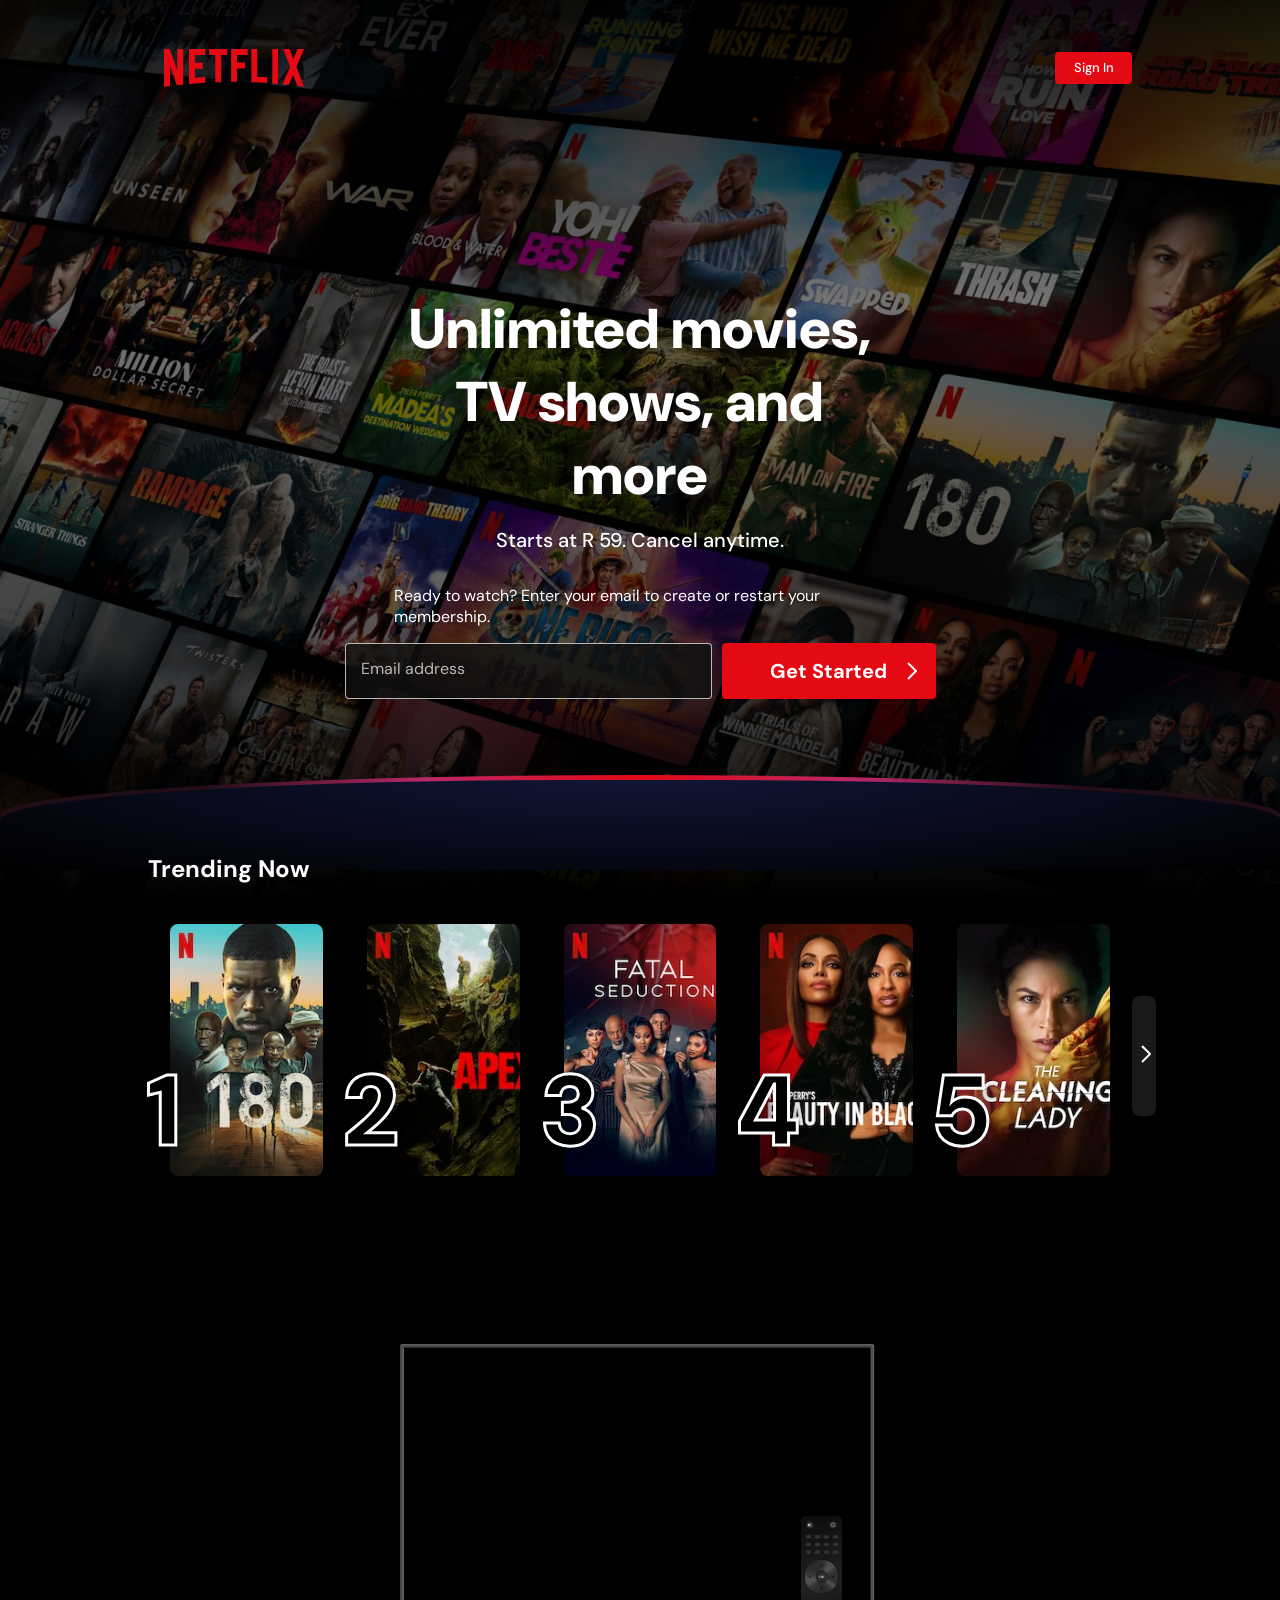
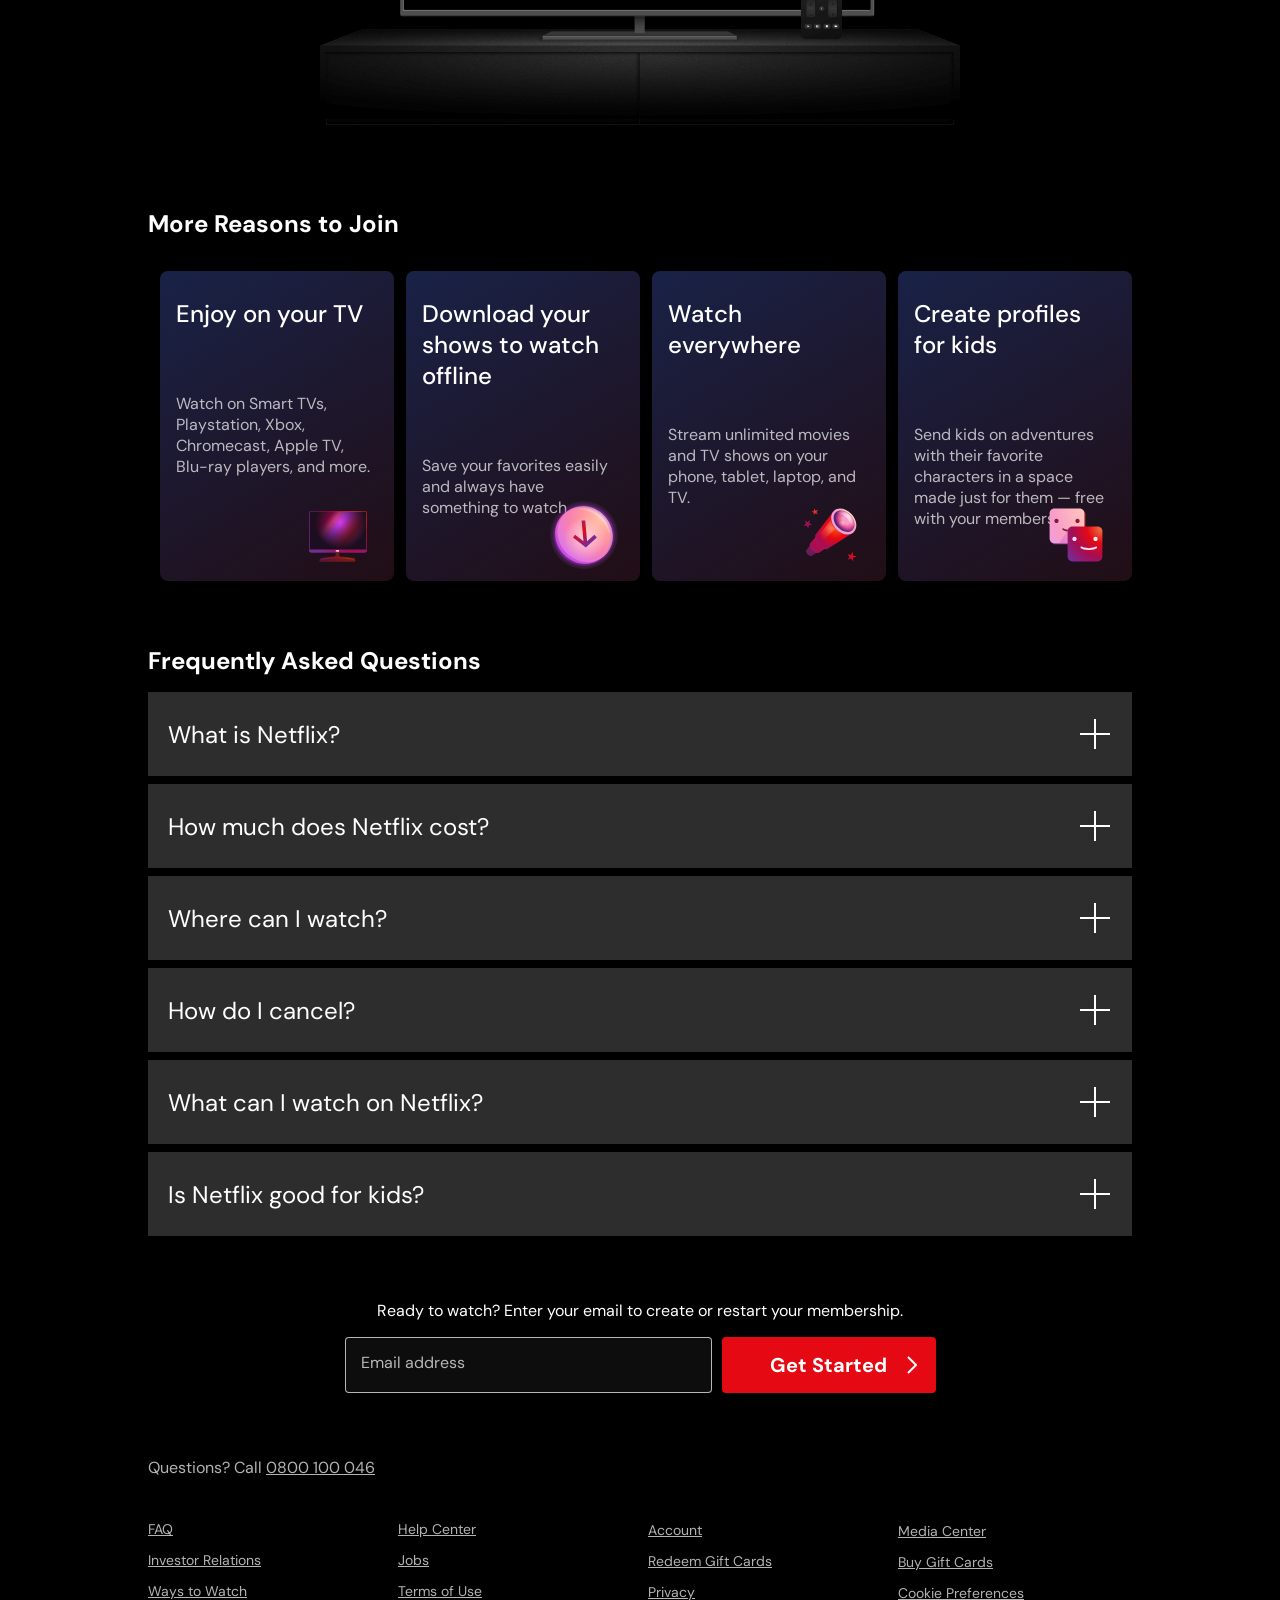
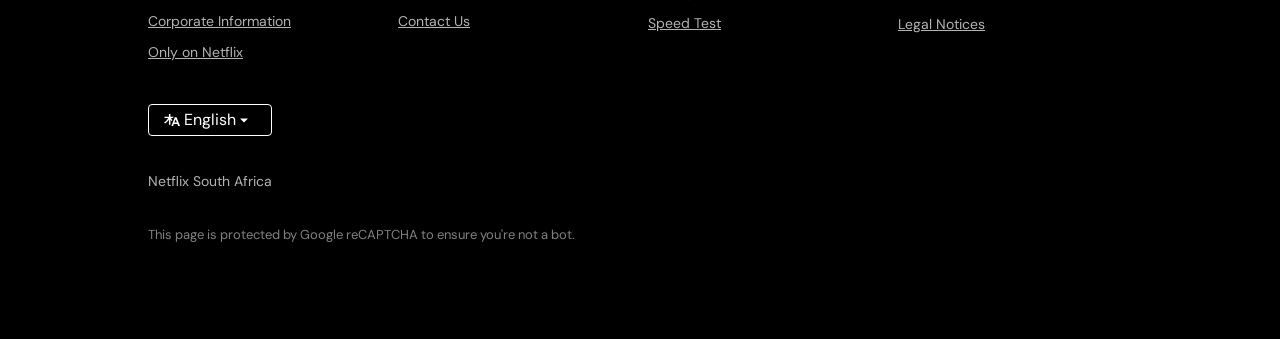
<file: index.html>
<!DOCTYPE html>
<html lang="en">
  <head>
    <meta charset="UTF-8" />
    <meta name="viewport" content="width=device-width, initial-scale=1.0" />
    <title>Netflix Clone</title>
    <link rel="icon" href="assets/favicon.png" />
    <link rel="stylesheet" href="style.css" />
    <link rel="stylesheet" href="responsive.css" />
  </head>
  <body>
    <header id="banner-wrap">
      <div id="dark-overlay"></div>

      <div id="wrapper">
        <img id="logo" src="assets/logo.svg" alt="Netflix logo" />
        <button id="sign_in_button">Sign In</button>
      </div>
      <div class="info">
        <h1>Unlimited movies, TV shows, and more</h1>
        <p>Starts at R 59. Cancel anytime.</p>
        <h3>
          Ready to watch? Enter your email to create or restart your membership.
        </h3>
        <div class="form_button_wrapper">
          <form>
            <label for="Email Address">Email address </label>
          </form>
          <button class="started-button">
            Get Started
            <img
              src="assets/button-arrow.svg"
              alt="greater than sign / arrow"
            />
          </button>
        </div>
      </div>
      <div class="curve-in">
        <div class="curve-out"></div>
      </div>
      <!-- <h2>Trending Now</h2> -->
    </header>
    <main>
      <div id="trending">
        <h2>Trending Now</h2>
        <div class="movie-slideshow">
          <div id="movie1">
            <span>1</span>
          </div>
          <div id="movie2">
            <span>2</span>
          </div>
          <div id="movie3">
            <span>3</span>
          </div>
          <div id="movie4">
            <span>4</span>
          </div>
          <div id="movie5">
            <span>5</span>
          </div>
          <div id="side_button">
            <button id="next-button">
              <img src="assets/next-movie-button.svg" alt="next button" />
            </button>
          </div>
        </div>
      </div>
      <!-- video element -->
      <div id="trailer">
        <div id="trailer-tv">
          <img src="assets/tv.png" alt="television" />

          <video autoplay playsinline muted loop>
            <source src="assets/netflix-trailer.m4v" type="video/mp4" />
          </video>
        </div>
      </div>
      <!-- second section of the main -->
      <h2>More Reasons to Join</h2>
      <div id="reasons-container">
        <div id="reasons1">
          <div class="text-container">
            <h3>Enjoy on your TV</h3>
            <p>
              Watch on Smart TVs, Playstation, Xbox, Chromecast, Apple TV,
              Blu-ray players, and more.
            </p>
            <img src="assets/tv_icon.svg" alt="tv icon" />
          </div>
        </div>
        <div id="reasons2">
          <div class="text-container">
            <h3>Download your shows to watch offline</h3>
            <p>
              Save your favorites easily and always have something to watch.
            </p>
            <img src="assets/arrow_icon.svg" alt="arrow icon" />
          </div>
        </div>
        <div id="reasons3">
          <div class="text-container">
            <h3>Watch everywhere</h3>
            <p>
              Stream unlimited movies and TV shows on your phone, tablet,
              laptop, and TV.
            </p>
            <img src="assets/comet_icon.svg" alt="comet icon" />
          </div>
        </div>
        <div id="reasons4">
          <div class="text-container">
            <h3>Create profiles for kids</h3>
            <p>
              Send kids on adventures with their favorite characters in a space
              made just for them — free with your membership.
            </p>
            <img src="assets/square_icons.svg" alt="kids profile icon" />
          </div>
        </div>
      </div>
      <!-- faq section / third section -->
      <div id="faq-container">
        <h2>Frequently Asked Questions</h2>
        <details>
          <summary>What is Netflix?</summary>
          <p>Netflix is a streaming service with movies and shows online.</p>
        </details>

        <details>
          <summary>How much does Netflix cost?</summary>
          <p>Plans start from X per month depending on your region.</p>
        </details>

        <details>
          <summary>Where can I watch?</summary>
          <p>
            Watch anywhere, anytime. Sign in with your Netflix account to watch
            instantly on the web at netflix.com from your personal computer or
            on any internet-connected device that offers the Netflix app,
            including smart TVs, smartphones, tablets, streaming media players
            and game consoles. You can also download your favorite shows with
            the iOS or Android app. Use downloads to watch while you're on the
            go and without an internet connection. Take Netflix with you
            anywhere.
          </p>
        </details>

        <details>
          <summary>How do I cancel?</summary>
          <p>
            Netflix is flexible. You can easily cancel your account online in
            two clicks. There are no cancellation fees – start or stop your
            account anytime.
          </p>
        </details>

        <details>
          <summary>What can I watch on Netflix?</summary>
          <p>
            Netflix has an extensive library of feature films, documentaries, TV
            shows, anime, award-winning Netflix originals, and more. Watch as
            much as you want, anytime you want.
          </p>
        </details>

        <details>
          <summary>Is Netflix good for kids?</summary>
          <p>
            The Netflix Kids experience is included in your membership to give
            parents control while kids enjoy family-friendly TV shows and movies
            in their own space. Kids profiles come with PIN-protected parental
            controls that let you restrict the maturity rating of content kids
            can watch and block specific titles you don’t want kids to see.
          </p>
        </details>
      </div>
      <!-- small section form and button -->
      <div id="rectangle-wrap">
        <h3>
          Ready to watch? Enter your email to create or restart your membership.
        </h3>
        <div id="rectangle-box">
          <div class="form_button_wrapper">
            <form>
              <label for="Email Address">Email address </label>
            </form>
            <button class="started-button">
              Get Started
              <img
                src="assets/button-arrow.svg"
                alt="greater than sign / arrow"
              />
            </button>
          </div>
        </div>
      </div>
    </main>
    <!-- footer section begins here -->
    <footer>
      <div id="netflix-tel">
        <p>
          Questions? Call
          <a href="https://www.netflix.com/za/tel:0800 100 046">0800 100 046</a>
        </p>
      </div>
      <div id="footer-list">
        <ul>
          <li><a href="link.html">FAQ</a></li>
          <li><a href="link.html">Investor Relations</a></li>
          <li><a href="link.html">Ways to Watch</a></li>
          <li><a href="link.html">Corporate Information</a></li>
          <li><a href="link.html">Only on Netflix</a></li>

          <li><a href="link.html">Help Center</a></li>
          <li><a href="link.html">Jobs</a></li>
          <li><a href="link.html">Terms of Use</a></li>
          <li><a href="link.html">Contact Us</a></li>
          <li></li>

          <li><a href="link.html">Account</a></li>
          <li><a href="link.html">Redeem Gift Cards</a></li>
          <li><a href="link.html">Privacy</a></li>
          <li><a href="link.html">Speed Test</a></li>
          <li></li>

          <li><a href="link.html">Media Center</a></li>
          <li><a href="link.html">Buy Gift Cards</a></li>
          <li><a href="link.html">Cookie Preferences</a></li>
          <li><a href="link.html">Legal Notices</a></li>
        </ul>
      </div>
      <div id="language">
        <img
          src="assets/chinese_translation.svg"
          alt="translation icon"
        /><select name="SelectLanguage" id="SelectLanguage">
          <option value="English">English</option>
        </select>
        <img src="assets/selectlanguage.svg" alt="drop down" />
      </div>
      <p id="netflix-sa">Netflix South Africa</p>
      <p id="recaptcha">
        This page is protected by Google reCAPTCHA to ensure you're not a bot.
      </p>
      <div id="footer-button">
        <button>Get Started</button>
      </div>
    </footer>
  </body>
</html>
</file>
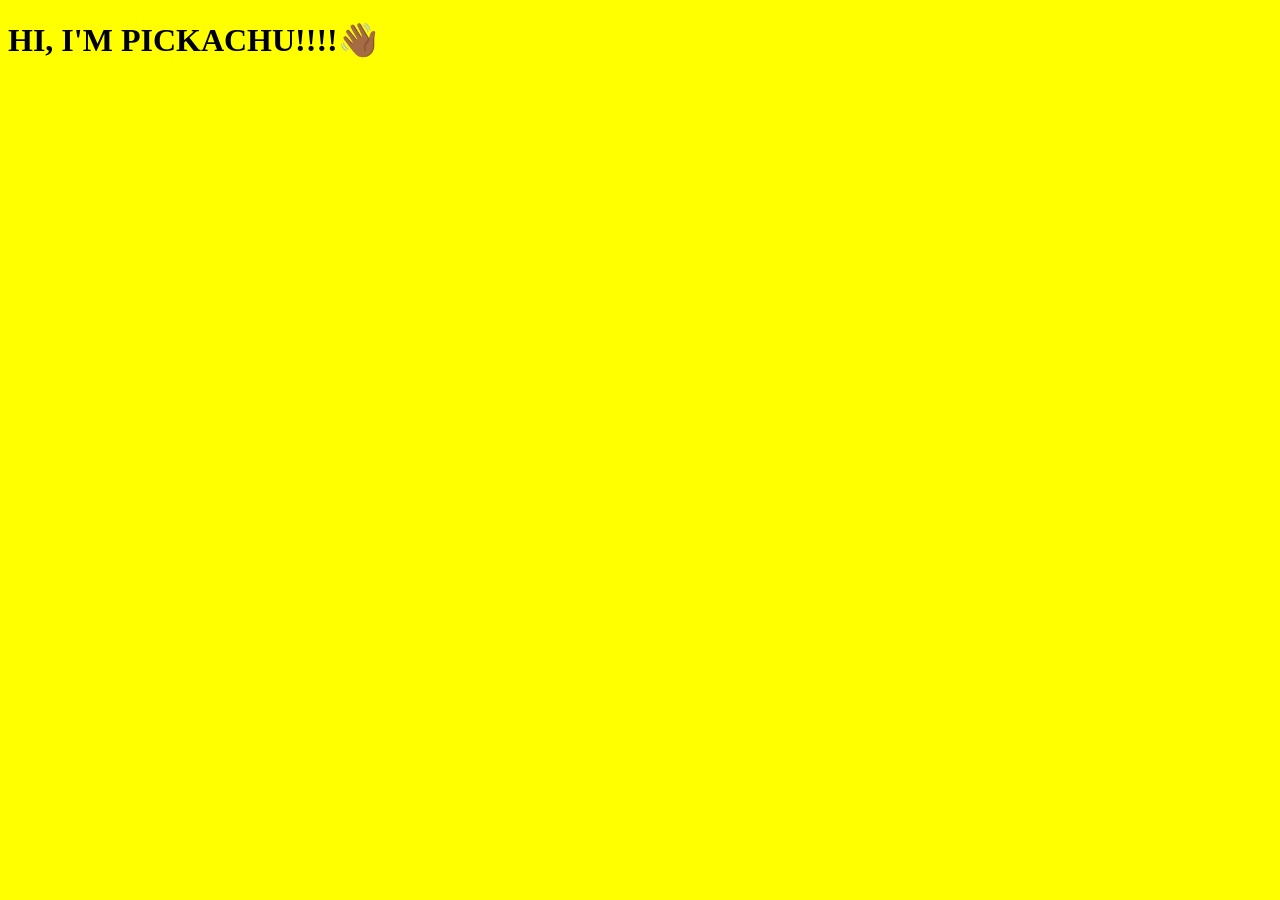
<file: link.html>
<!DOCTYPE html>
<html lang="en">
  <head>
    <meta charset="UTF-8" />
    <meta name="viewport" content="width=device-width, initial-scale=1.0" />
    <title>Blank</title>
  </head>
  <body style="background-color: yellow">
    <h1>HI, I'M PICKACHU!!!!👋🏾</h1>
    <video autoplay playsinline loop style="margin-left: 30%">
      <source src="assets/pikachu.mov" type="video/mp4" />
    </video>
  </body>
</html>
</file>
<file: style.css>
@import url("https://fonts.googleapis.com/css2?family=DM+Sans:ital,opsz,wght@0,9..40,100..1000;1,9..40,100..1000&display=swap");
@import url("https://fonts.googleapis.com/css2?family=Archivo:ital,wght@0,100..900;1,100..900&family=DM+Sans:ital,opsz,wght@0,9..40,100..1000;1,9..40,100..1000&display=swap");
* {
  box-sizing: border-box;
  margin: 0;
  padding: 0;
  /* padding: 0 148px; */
  font-family: "DM Sans", sans-serif;
  /* font-family: "Archivo", sans-serif; */
}
body {
  background-color: rgb(0, 0, 0);
}
#banner-wrap {
  width: 100vw;
  height: 100vh;
  background: url(assets/backgroung.jpg);
  background-size: cover;
  background-repeat: no-repeat;
  position: relative;
  z-index: 1;
}
#dark-overlay {
  z-index: -1;
  height: 100%;
  width: 100%;
  background: linear-gradient(
    rgba(0, 0, 0, 0.9),
    rgba(0, 0, 0, 0.4),
    rgba(0, 0, 0, 0.5),
    rgba(0, 0, 0, 1)
  );
  position: absolute;
  top: 0;
}

#wrapper {
  padding: 0 148px;

  display: flex;
  align-items: center;
  justify-content: space-between;
  min-height: 15vh;
}
#logo {
  width: 140px;
  height: 40px;
  margin-left: 16px;
}
#sign_in_button {
  width: 77px;
  height: 32px;
  margin-left: 12px;
  padding: 4px 16px;
  background-color: rgb(229, 9, 20);
  border-radius: 4px;
  color: rgb(255, 255, 255);
  font-size: 13px;
  font-weight: 500;
  border: 1px solid #0000;
  cursor: pointer;
}
.info {
  display: flex;
  flex-direction: column;
  margin: 0 394px;
  align-items: center;
  justify-content: center;
  min-height: 80vh;
}

h1 {
  font-weight: 900;
  font-size: 56px;
  color: rgb(255, 255, 255);
  text-align: center;
  margin-bottom: 16px;
}
header p {
  font-size: 20px;
  font-weight: 500;
  color: rgb(255, 255, 255);
  margin-bottom: 32px;
}
h3 {
  font-size: 16px;
  font-weight: 400;
  color: rgb(255, 255, 255);
}
.form_button_wrapper {
  display: flex;
  justify-content: center;
  padding-top: 16px;
  gap: 10px;
  position: relative;
}
form {
  width: 367px;
  height: 56px;
  border: 1px solid rgba(255, 255, 255, 0.7);
  border-radius: 4px;
  background-color: rgba(17, 17, 17, 0.8);
}
label {
  color: rgba(255, 255, 255, 0.7);
  font-size: 16px;
  font-weight: 400;
  border-radius: 4px;
  position: absolute;
  top: 31px;
  left: 16px;
}
.started-button {
  height: 56px;
  width: 214px;
  background-color: rgb(229, 9, 20);
  color: rgb(255, 255, 255);
  padding: 12px 24px;
  font-size: 20px;
  font-weight: 700;
  position: relative;
  border-radius: 4px;
  border: 1px solid #0000;
  cursor: pointer;
}
.started-button img {
  width: 24px;
  height: 24px;
  margin-left: 12px;
  position: absolute;
  top: 15px;
}
.curve-in {
  height: 5px;
  width: 100%;
  /* background: linear-gradient(
    to right,
    black,
    rgb(255, 0, 204),
    red,
    rgb(255, 0, 204),
    black
  ); */

  position: absolute;
  bottom: 120px;
  border-top-left-radius: 50% 100%;
  border-top-right-radius: 50% 100%;
  /* z-index: 10; */
}
.curve-in::before {
  content: "";
  position: absolute;
  /* top: -40px; */
  top: 0;
  bottom: 0;
  left: 0;
  width: 100%;
  height: 80px;
  z-index: -1;
  border-radius: 50%; /*inherit*/
  background: linear-gradient(
    to right,
    rgba(33, 13, 22, 1) 16%,
    rgba(184, 40, 105, 1),
    rgba(229, 9, 20, 1),
    rgba(184, 40, 105, 1),
    rgba(33, 13, 22, 1) 84%
  );
}
.curve-out {
  height: 90px;
  width: 100%;

  background: radial-gradient(ellipse at 50% 0%, #101636, black) 50%;
  /* background: linear-gradient(180deg, blue, black); */
  position: absolute;
  top: 5px;

  border-top-left-radius: 45%;
  border-top-right-radius: 45%;
}
#trending h2 {
  color: rgb(255, 255, 255);
  z-index: 2;
  position: absolute;
  bottom: 0;
}
main {
  padding: 0 148px;
  /* background-color: black; */
}

.movie-slideshow {
  display: flex;
  /* margin-top: 16px;
  margin-bottom: 64px; */
  margin: 16px 0 64px 0;
}
#movie1 {
  background-image: url(assets/movie1.webp);
  background-repeat: no-repeat;
  background-size: cover;
  margin: 8px 22px;
  width: 180px;
  height: 252px;
  border-radius: 8px;
  position: relative;
  cursor: pointer;
}
span {
  color: rgb(65, 65, 65);
  -webkit-text-fill-color: rgb(0, 0, 0);
  -webkit-text-stroke-color: rgb(255, 255, 255);
  -webkit-text-stroke-width: 3px;
  font-size: 100px;
  font-weight: 1000;
  position: absolute;
  bottom: 0;
  left: -23px;
  text-shadow: rgba(0, 0, 0, 0.5) 0px 0px 24px;
}
#movie2 {
  background-image: url(assets/movie2.webp);
  background-repeat: no-repeat;
  background-size: cover;
  margin: 8px 22px;
  width: 180px;
  height: 252px;
  border-radius: 8px;
  position: relative;
  cursor: pointer;
}
#movie3 {
  background-image: url(assets/movie3.webp);
  background-repeat: no-repeat;
  background-size: cover;
  margin: 8px 22px;
  width: 180px;
  height: 252px;
  border-radius: 8px;
  position: relative;
  cursor: pointer;
}
#movie4 {
  background-image: url(assets/movie4.webp);
  background-repeat: no-repeat;
  background-size: cover;
  margin: 8px 22px;
  width: 180px;
  height: 252px;
  border-radius: 8px;
  position: relative;
  cursor: pointer;
}
#movie5 {
  background-image: url(assets/movie5.webp);
  background-repeat: no-repeat;
  background-size: cover;
  margin: 8px 22px;
  width: 180px;
  height: 252px;
  border-radius: 8px;
  position: relative;
  cursor: pointer;
}
#side_button {
  position: relative;
}
#next-button {
  width: 24px;
  height: 120px;
  /* margin-left: 12px; */
  align-items: center;
  background-color: rgba(255, 255, 255, 0.1);
  position: absolute;
  top: 30%;
  border-radius: 8px;
  border: 1px solid #0000;
  cursor: pointer;
}
#next-button:hover {
  background-color: rgba(255, 255, 255, 0.2);
  color: rgb(255, 255, 255);
}
button img {
  width: 24px;
  height: 24px;
}
#trailer {
  margin-bottom: 64px;
  display: flex;
  justify-content: center;
  /* position: relative; */
}
#trailer-tv {
  position: relative;
  margin-bottom: 16px;
  display: flex;
  justify-content: center;
  align-items: center;
}
#trailer-tv video {
  position: absolute;
  z-index: -1;
  top: 85px;
}

#reasons-container {
  /* margin-top: 16px; */
  display: flex;
  align-items: center;
  justify-content: center;
  margin-bottom: 64px;
  /* position: relative; */
}

#reasons-container h3 {
  font-size: 24px;
  font-weight: 500;
  color: rgb(255, 255, 255);
  margin: 12px 0 64px 0;
}
#reasons-container p {
  font-size: 16px;
  color: rgba(255, 255, 255, 0.7);
  margin-top: 16px;
}
#reasons-container img {
  width: 72px;
  height: 72px;
  position: absolute;
  bottom: 10px;
  right: 20px;
}
h2 {
  margin-bottom: 16px;
  color: rgb(255, 255, 255);
}

#reasons1 {
  width: 274px;
  height: 310px;
  background: linear-gradient(149deg, #192247 0%, #210e17 96.86%);
  position: relative;
  margin: 16px 0 0 12px;
  border-radius: 8px;
}
#reasons2 {
  width: 274px;
  height: 310px;
  background: linear-gradient(149deg, #192247 0%, #210e17 96.86%);
  position: relative;
  margin: 16px 0 0 12px;
  border-radius: 8px;
}
#reasons3 {
  width: 274px;
  height: 310px;
  background: linear-gradient(149deg, #192247 0%, #210e17 96.86%);
  position: relative;
  margin: 16px 0 0 12px;
  border-radius: 8px;
}
#reasons4 {
  width: 274px;
  height: 310px;
  background: linear-gradient(149deg, #192247 0%, #210e17 96.86%);
  position: relative;
  margin: 16px 0 0 12px;
  border-radius: 8px;
}
.text-container {
  padding: 15px 16px 128px 16px;
}
#faq-container {
  margin-bottom: 64px;
  color: rgb(255, 255, 255);
}
#faq-container h2 {
  margin-top: 16px;
}
#faq-container details {
  font-size: 24px;
  margin-bottom: 8px;
  height: auto;
}

details summary {
  /* text-align: center;   url(assets/plus.svg);*/
  list-style: none;
  background-image: url(assets/plus.svg);
  background-size: 36px 36px;
  background-repeat: no-repeat;
  background-position: 98%;
  height: 84px;
  display: flex;
  align-items: center;
  padding-left: 20px;
  background-color: rgb(45, 45, 45);
  cursor: pointer;
}
details summary:hover {
  background-color: rgba(255, 255, 255, 0.3);
}

details p {
  background-color: rgb(45, 45, 45);
  margin-top: 2px;
  padding: 24px;
}
#rectangle-wrap {
  margin-bottom: 64px;
}
#rectangle-wrap h3 {
  display: flex;
  justify-content: center;
}
#rectangle-box {
  display: flex;
  justify-content: center;
}

/* details summary ::after {
  list-style-image: url(assets/plus.svg);
} */
footer {
  padding: 0 148px 96px 148px;
}
#netflix-tel p,
a {
  color: rgba(255, 255, 255, 0.7);
}
footer ul li {
  list-style-type: none;
}
#footer-list {
  margin-top: 36px;
  /* color: rgba(255, 255, 255, 0.7); */
  columns: 4;
  margin-bottom: 14px;
}

#footer-list a {
  font-size: 14px;
  line-height: 2.2;
}
#footer-list li:empty {
  visibility: hidden;
  height: 32px; /*  matches line height */
}

#language {
  margin-top: 36px;
  width: 124px;
  height: 32px;
  position: relative;
  /* color: rgb(255, 255, 255); */
  display: flex;
  align-items: center;
  justify-content: flex-start;
  border: 1px solid rgb(255, 255, 255);
  padding: 0 15px;
  border-radius: 4px;

  /* background-color: #0000; */
  /* background-color: ; */
}
#language img {
  width: 16px;
  height: 16px;
  margin-right: 4px;
}
#language select {
  padding: 0;
  border: none;
  width: 100%;
  height: 100%;
  appearance: none;
  background-color: rgba(0, 0, 0, 0);
  color: rgb(255, 255, 255);
  font-size: 16px;

  /* background: url(assets/selectlanguage.svg); */
}
#netflix-sa {
  margin-top: 36px;
  font-size: 14px;
  color: rgba(255, 255, 255, 0.7);
}
#recaptcha {
  margin-top: 36px;
  font-size: 13px;
  color: rgba(255, 255, 255, 0.5);
}
#footer-button {
  display: none;
}
</file>
<file: responsive.css>
@media (max-width: 480px) {
  body {
    /* border: 10px solid blue; */
    padding: 5px 5px 0 5px;
  }

  header #wrapper {
    padding: 0 24px;
  }
  header #logo {
    width: 89px;
    height: 18px;
    margin-left: 10px;
  }
  header #sign_in_button {
    width: 55px;
    height: 20px;
    padding: 2px 8px;
    font-size: 8px;
  }
  header .info {
    height: 80%;
    width: 339px;
    margin: 0 54px;
    margin: auto;
    align-self: center;
    /* padding: 0 32px; */
  }
  header h1 {
    font-size: 34px;
  }
  header p {
    font-size: 16px;
    margin-bottom: 16px;
  }
  header h3 {
    line-height: 24px;
    text-align: center;
  }
  .form_button_wrapper {
    display: flex;
    flex-direction: column;
  }
  form {
    width: 340px;
    height: 48px;
    padding: 20px 16px 4px 16px;
  }
  label {
    top: auto;
    left: auto;
  }
  .started-button {
    text-align: justify;
    width: 160px;
    min-height: 48px;
    padding: 8px 16px;
    margin-top: 16px;
    font-size: 18px;
    font-weight: 500;
    margin: auto;
  }
  main {
    padding: 0 24px;
  }
  #trending h2 {
    font-size: 18px;
  }
  .movie-slideshow {
    margin: 12px 0 56px 0;
  }
  #movie1 {
    margin: 4.8px 10px;
    width: 112px;
    height: 156px;
  }
  span {
    font-size: 64px;
    bottom: 1.6px;
    left: -10px;
  }
  #movie2 {
    margin: 4.8px 10px;
    width: 112px;
    height: 156px;
  }
  #movie3 {
    margin: 4.8px 10px;
    width: 112px;
    height: 156px;
  }
  #movie4 {
    display: none;
  }
  #movie5 {
    display: none;
  }
  #next-button {
    top: 10%;
  }
  #trailer {
    margin-bottom: 56px;
  }
  #trailer-tv img {
    width: 100%;
  }
  #trailer-tv video {
    width: 70%;
    top: 20%;
  }

  #reasons-container {
    margin-bottom: 56px;

    display: flex;
    flex-direction: column;
  }
  #reasons-container h3 {
    font-size: 20px;
    margin: 8px 0 0 0;
  }
  #reasons-container p {
    /* font-size: ; */
    margin: 8px 0 0 0;
  }
  #reasons-container img {
    width: 64px;
    height: 64px;
  }

  #reasons1 {
    width: 100%;
    height: auto;
    margin: 8px 0 0 12px;

    /* height: 198px; */
  }
  #reasons2 {
    width: 100%;
    height: auto;
    margin: 8px 0 0 12px;

    /* height: 198px; */
  }
  #reasons3 {
    width: 100%;
    height: auto;
    margin: 8px 0 0 12px;

    /* height: 198px; */
  }
  #reasons4 {
    width: 100%;
    height: auto;
    margin: 8px 0 0 12px;

    /* height: 198px; */
  }
  .text-container {
    padding: 24px 16px 80px 16px;
  }
  #faq-container {
    margin-bottom: 56px;
  }
  #faq-container h2 {
    font-size: 18px;
  }
  #faq-container details {
    font-size: 18px;
  }
  details summary {
    background-size: 24px 24px;
  }
  #rectangle-wrap {
    margin-bottom: 56px;
  }
  #rectangle-wrap h3 {
    font-size: 15px;
    justify-content: start;
  }
  footer {
    padding: 0 24px 0 24px;
  }
  #netflix-tel p,
  a {
    margin-top: 36px;
    padding: 3px;
  }
  #footer-list {
    /* columns: 0; */
    display: flex;
    flex-direction: column;
  }
  #footer-list li:empty {
    display: none;
  }
  #recaptcha {
    font-size: 12px;
  }
  #footer-button {
    display: block;
  }
  #footer-button button {
    background-color: rgb(229, 9, 20);
    color: rgb(255, 255, 255);
    border: 1px solid #0000;
    width: 100%;
    height: 38px;
    font-size: 16px;
    border-radius: 4px;
    margin: 24px 0 24px 0;
  }
}

/* (orientation: portrait) */
</file>
